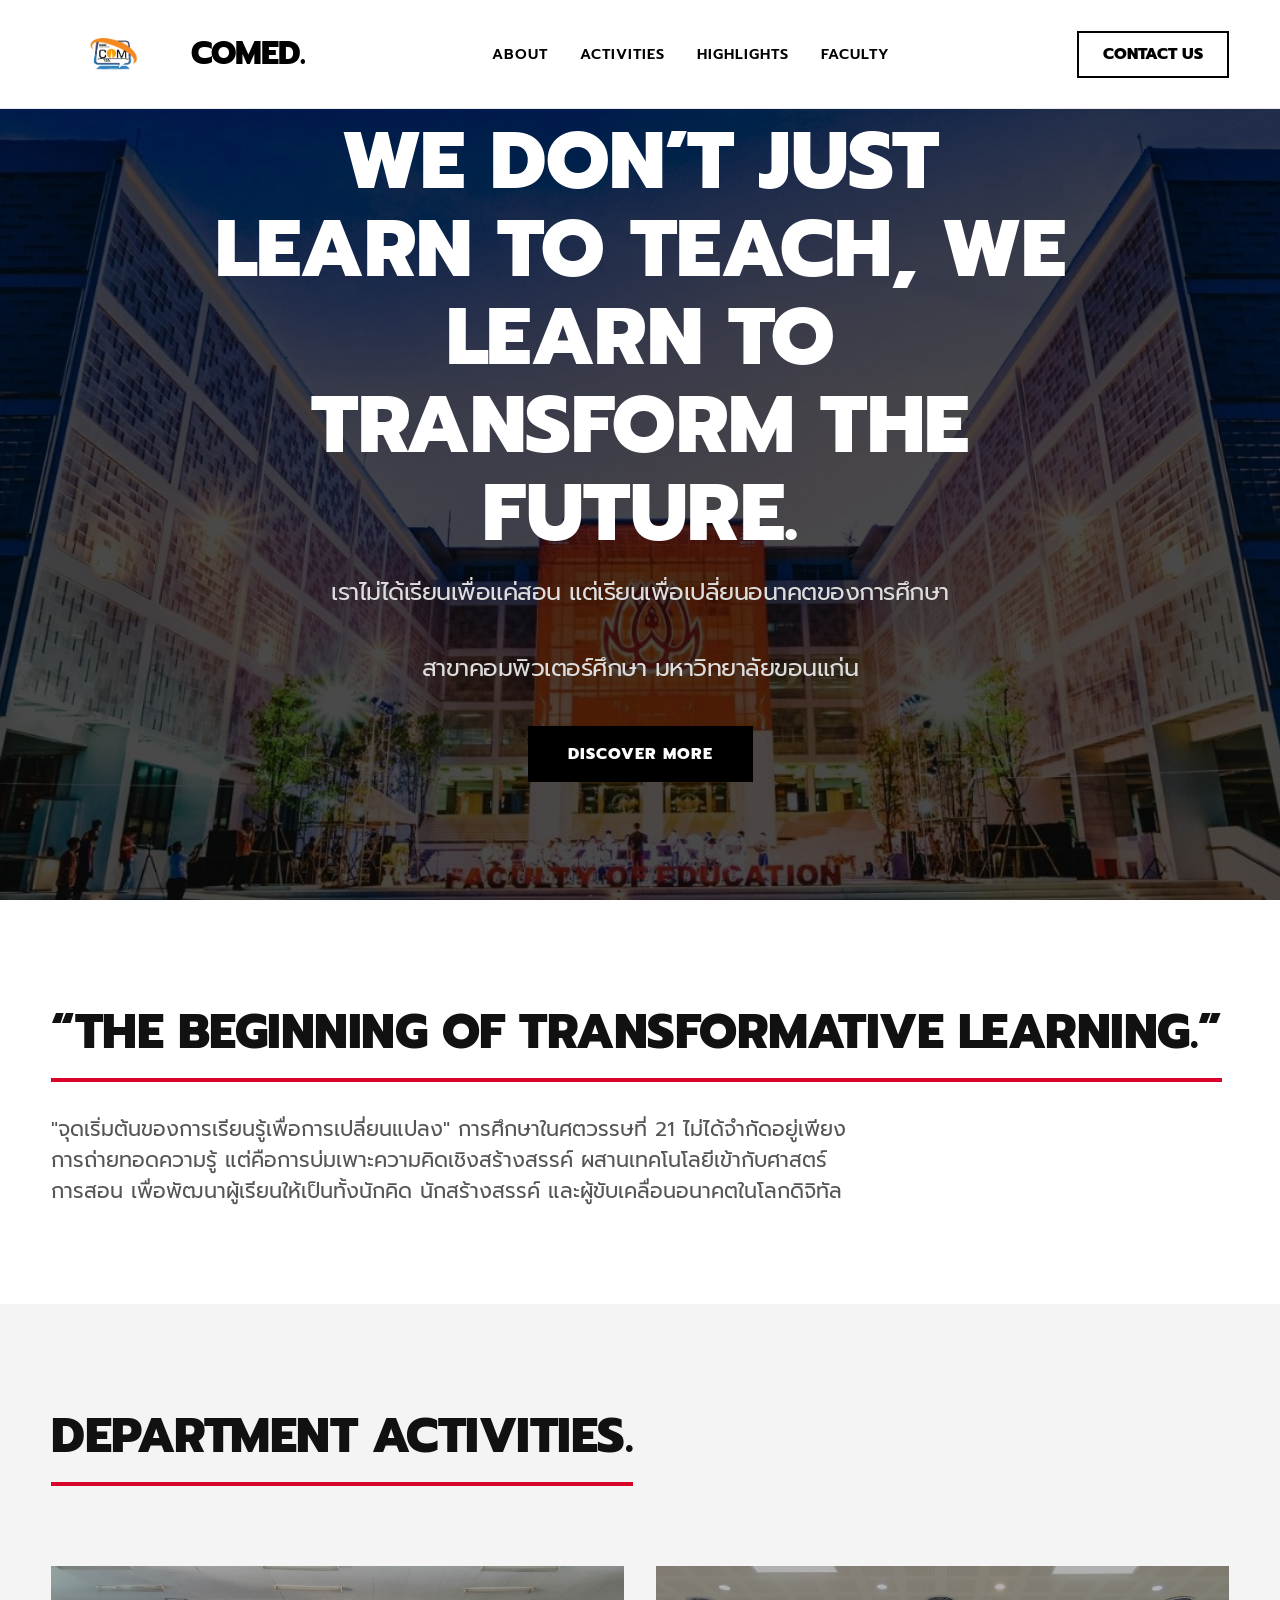
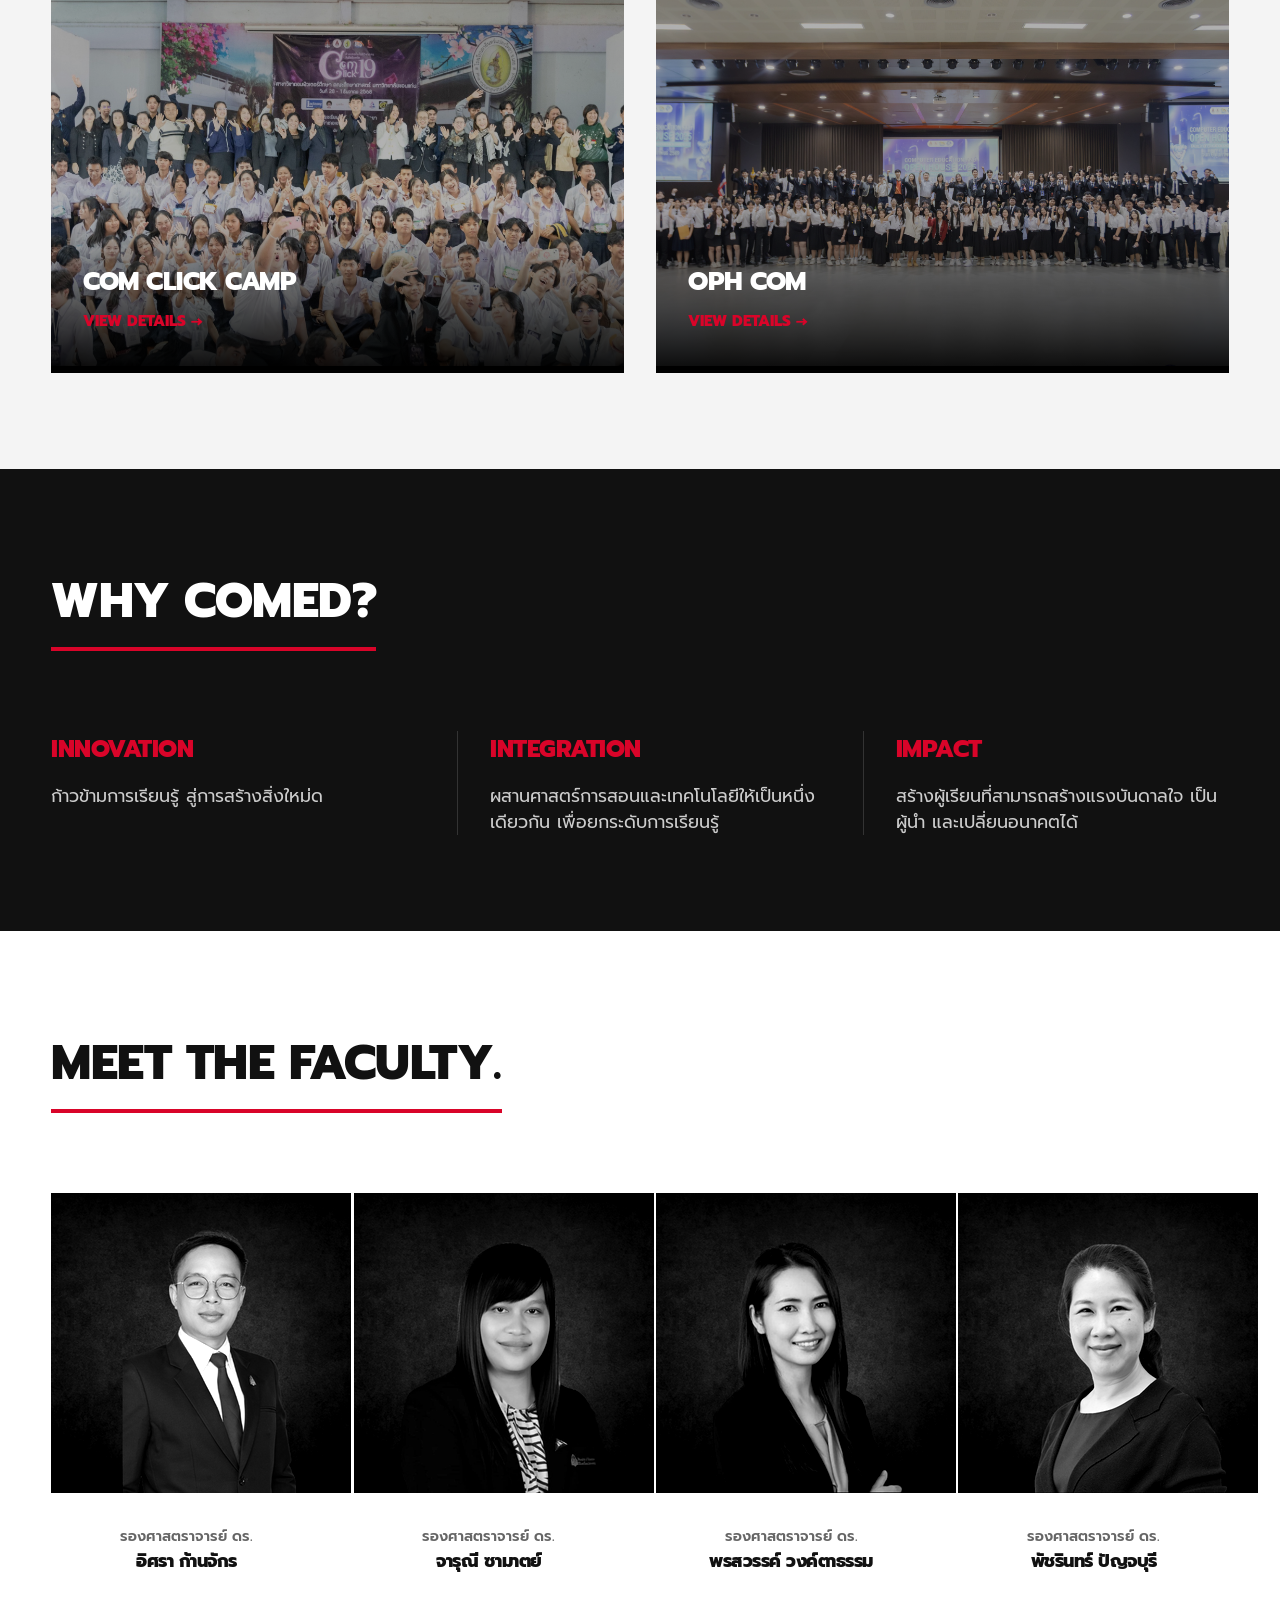
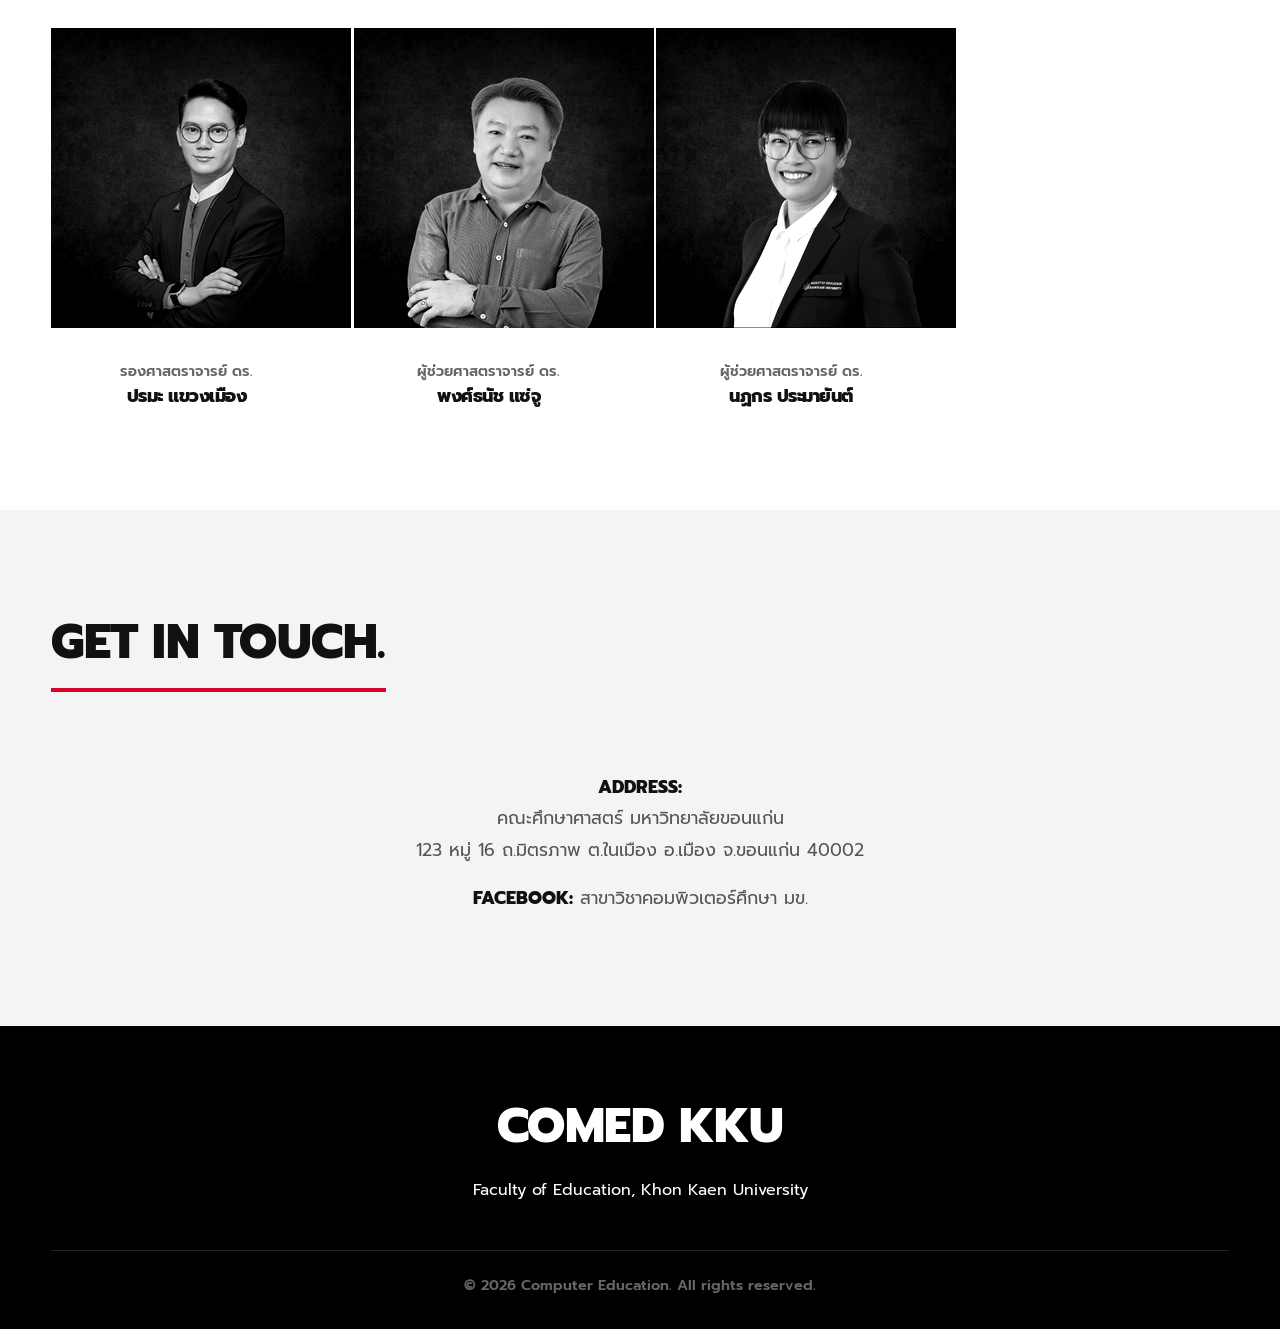
<file: index.html>
<!DOCTYPE html>
<html lang="th">
<head>
    <meta charset="UTF-8">
    <meta name="viewport" content="width=device-width, initial-scale=1.0">
    <title>COMED KKU - Computer Education</title>
    <link href="https://fonts.googleapis.com/css2?family=Prompt:wght@400;600;800&display=swap" rel="stylesheet">
    <link rel="stylesheet" href="style.css">
</head>
<body>

    <nav class="navbar">
        <!-- ปรับขนาดโลโก้ให้ใหญ่ขึ้นตรงนี้ (height: 70px) -->
        <div class="logo-container" style="display: flex; align-items: center; gap: 15px;">
            <img src="images/1LOGO.png" alt="COMED Logo" style="height: 70px; width: auto;">
            <span class="logo-text">COMED.</span>
        </div>
        <ul class="nav-links">
            <li><a href="#about">About</a></li>
            <li><a href="#activities">Activities</a></li>
            <li><a href="#highlights">Highlights</a></li>
            <li><a href="#faculty">Faculty</a></li>
        </ul>
        <div class="nav-action">
            <a href="#contact" class="btn-outline">Contact Us</a>
        </div>
    </nav>

    <header id="home" class="hero">
        <div class="hero-overlay"></div>
        <div class="hero-content animate-on-scroll">
            <h1 class="brand-slogan">We don’t just learn to teach, we learn to transform the future.</h1>
            <h2>เราไม่ได้เรียนเพื่อแค่สอน แต่เรียนเพื่อเปลี่ยนอนาคตของการศึกษา</h2>
            <h2>สาขาคอมพิวเตอร์ศึกษา มหาวิทยาลัยขอนแก่น</h2>
            <div class="hero-buttons">
                <a href="#about" class="btn-solid">Discover More</a>
            </div>
        </div>
    </header>

    <section id="about" class="section bg-white">
        <div class="container animate-on-scroll">
            <h2 class="section-title">“The Beginning of Transformative Learning.”</h2>
            <p class="section-desc">
                "จุดเริ่มต้นของการเรียนรู้เพื่อการเปลี่ยนแปลง" 
                การศึกษาในศตวรรษที่ 21 ไม่ได้จำกัดอยู่เพียงการถ่ายทอดความรู้
                แต่คือการบ่มเพาะความคิดเชิงสร้างสรรค์ ผสานเทคโนโลยีเข้ากับศาสตร์การสอน
                เพื่อพัฒนาผู้เรียนให้เป็นทั้งนักคิด นักสร้างสรรค์ และผู้ขับเคลื่อนอนาคตในโลกดิจิทัล
            </p>
        </div>
    </section>

    <section id="activities" class="section bg-light">
        <div class="container animate-on-scroll">
            <h2 class="section-title">Department Activities.</h2>
            <div class="grid-activities">
                
                <a href="activity-1.html" class="activity-card">
                    <img src="./images/1COMCLICK.png" alt="COM CLICK Camp">
                    <div class="activity-info">
                        <h3>COM CLICK CAMP</h3>
                        <p class="link-arrow">View Details &rarr;</p>
                    </div>
                </a>

                <a href="activity-2.html" class="activity-card">
                    <img src="./images/1OPH.png" alt="OPH COM">
                    <div class="activity-info">
                        <h3>OPH COM</h3>
                        <p class="link-arrow">View Details &rarr;</p>
                    </div>
                </a>

            </div>
        </div>
    </section>

    <section id="highlights" class="section bg-black text-white">
        <div class="container animate-on-scroll">
            <h2 class="section-title text-white">Why COMED?</h2>
            <div class="grid-3">
                <div class="feature-block">
                    <h3>Innovation</h3>
                    <p>ก้าวข้ามการเรียนรู้ สู่การสร้างสิ่งใหม่ด</p>
                </div>
                <div class="feature-block border-left">
                    <h3>Integration</h3>
                    <p>ผสานศาสตร์การสอนและเทคโนโลยีให้เป็นหนึ่งเดียวกัน เพื่อยกระดับการเรียนรู้</p>
                </div>
                <div class="feature-block border-left">
                    <h3>Impact</h3>
                    <p>สร้างผู้เรียนที่สามารถสร้างแรงบันดาลใจ เป็นผู้นำ และเปลี่ยนอนาคตได้</p>
                </div>
            </div>
        </div>
    </section>

    <section id="faculty" class="section bg-white">
        <div class="container animate-on-scroll">
            <h2 class="section-title">Meet The Faculty.</h2>
            <div class="grid-faculty">
                <div class="faculty-card">
                    <img src="images/1.png" alt="Faculty">
                    <span>รองศาสตราจารย์ ดร.</span>
                    <h4>อิศรา ก้านจักร</h4>
                </div>
                <div class="faculty-card">
                    <img src="images/2.png" alt="Faculty">
                    <span>รองศาสตราจารย์ ดร.</span>
                    <h4>จารุณี ซามาตย์</h4>
                </div>
                <div class="faculty-card">
                    <img src="images/3.png" alt="Faculty">
                    <span>รองศาสตราจารย์ ดร.</span>
                    <h4>พรสวรรค์ วงค์ตาธรรม</h4>
                </div>
                <div class="faculty-card">
                    <img src="images/4.png" alt="Faculty">
                    <span>รองศาสตราจารย์ ดร.</span>
                    <h4>พัชรินทร์ ปัญจบุรี</h4>
                </div>
                <div class="faculty-card">
                    <img src="images/5.png" alt="Faculty">
                    <span>รองศาสตราจารย์ ดร.</span>
                    <h4>ปรมะ แขวงเมือง</h4>
                </div>
                <div class="faculty-card">
                    <img src="images/6.png" alt="Faculty">
                    <span>ผู้ช่วยศาสตราจารย์ ดร.</span>
                    <h4>พงศ์ธนัช แซ่จู</h4>
                </div>
                <div class="faculty-card">
                    <img src="images/7.png" alt="Faculty">
                    <span>ผู้ช่วยศาสตราจารย์ ดร.</span>
                    <h4>นฏกร ประมายันต์</h4>
                </div>
            </div>
        </div>
    </section>

    <section id="contact" class="section bg-light">
        <div class="container animate-on-scroll">
            <h2 class="section-title">Get In Touch.</h2>
            <div class="contact-info" style="text-align: center; max-width: 700px; margin: 3rem auto 0;">
                <p style="margin-bottom: 1rem; font-size: 1.1rem; color: #555;">
                    <strong style="color: #111;">Address:</strong><br> 
                    คณะศึกษาศาสตร์ มหาวิทยาลัยขอนแก่น<br>
                    123 หมู่ 16 ถ.มิตรภาพ ต.ในเมือง อ.เมือง จ.ขอนแก่น 40002
                </p>
                <p style="margin-bottom: 1rem; font-size: 1.1rem; color: #555;">
                    <strong style="color: #111;">Facebook:</strong> สาขาวิชาคอมพิวเตอร์ศึกษา มข.
                </p>
            </div>
        </div>
    </section>

    <footer class="footer-dark">
        <div class="footer-content">
            <h2>COMED KKU</h2>
            <p>Faculty of Education, Khon Kaen University</p>
        </div>
        <div class="footer-bottom">
            <p>© 2026 Computer Education. All rights reserved.</p>
        </div>
    </footer>

    <script src="script.js"></script>
</body>
</html>
</file>
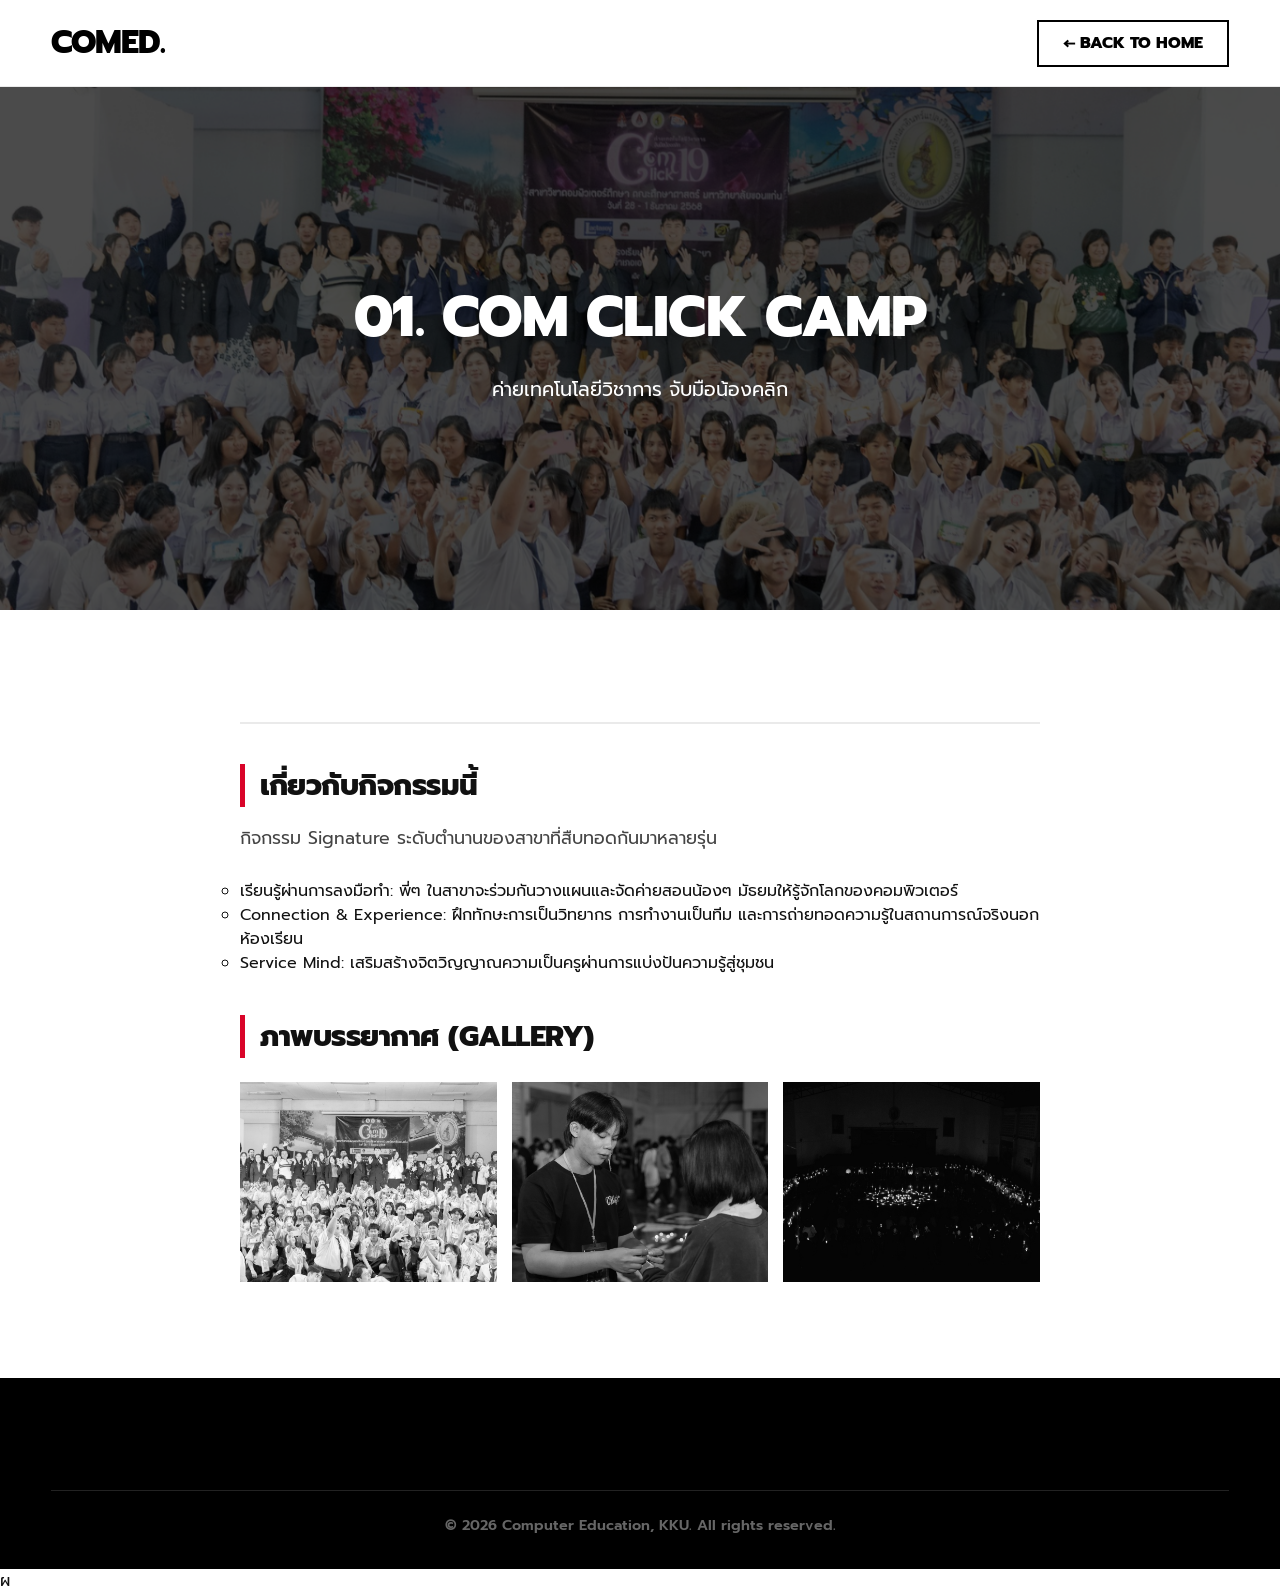
<file: activity-1.html>
<!DOCTYPE html>
<html lang="th">
<head>
    <meta charset="UTF-8">
    <meta name="viewport" content="width=device-width, initial-scale=1.0">
    <title>COMED Camp - COMED KKU</title>
    <link href="https://fonts.googleapis.com/css2?family=Prompt:wght@400;600;800&display=swap" rel="stylesheet">
    <link rel="stylesheet" href="style.css">
</head>
<body>

    <nav class="navbar">
        <div class="logo-container">
            <span class="logo-text">COMED.</span>
        </div>
        <div class="nav-action">
            <a href="index.html" class="btn-outline">&larr; Back to Home</a>
        </div>
    </nav>

    <header class="article-hero" style="background-image: url('./images/1COMCLICK.png');">
        <div class="hero-overlay"></div>
        <div class="article-hero-content animate-on-scroll">
            <h1>01. COM CLICK CAMP</h1>
            <p>ค่ายเทคโนโลยีวิชาการ จับมือน้องคลิก</p>
        </div>
    </header>

    <main class="section bg-white">
        <div class="article-container animate-on-scroll">
            <div class="article-meta">
            </div>
            <h2 class="content-heading">เกี่ยวกับกิจกรรมนี้</h2>
            <p class="content-text">
                กิจกรรม Signature ระดับตำนานของสาขาที่สืบทอดกันมาหลายรุ่น
                <ul>
                    <ul>
                    <li> เรียนรู้ผ่านการลงมือทำ: พี่ๆ ในสาขาจะร่วมกันวางแผนและจัดค่ายสอนน้องๆ มัธยมให้รู้จักโลกของคอมพิวเตอร์</li>
                    <li>Connection & Experience: ฝึกทักษะการเป็นวิทยากร การทำงานเป็นทีม และการถ่ายทอดความรู้ในสถานการณ์จริงนอกห้องเรียน</li>
                    <li> Service Mind: เสริมสร้างจิตวิญญาณความเป็นครูผ่านการแบ่งปันความรู้สู่ชุมชน</li>
                </ul>
            </ul> 

            <h2 class="content-heading">ภาพบรรยากาศ (Gallery)</h2>
            <div class="gallery-grid">
                <img src="images/1COMCLICK.png" alt="Gallery 1">
                <img src="images/2COMCLICK.png" alt="Gallery 2">
                <img src="images/3COMCLICK.png" alt="Gallery 3">
            </div>
        </div>
    </main>

    <footer class="footer-dark">
        <div class="footer-bottom">
            <p>© 2026 Computer Education, KKU. All rights reserved.</p>
        </div>
    </footer>

    <script src="script.js"></script>
</body>
</html>ผ
</file>
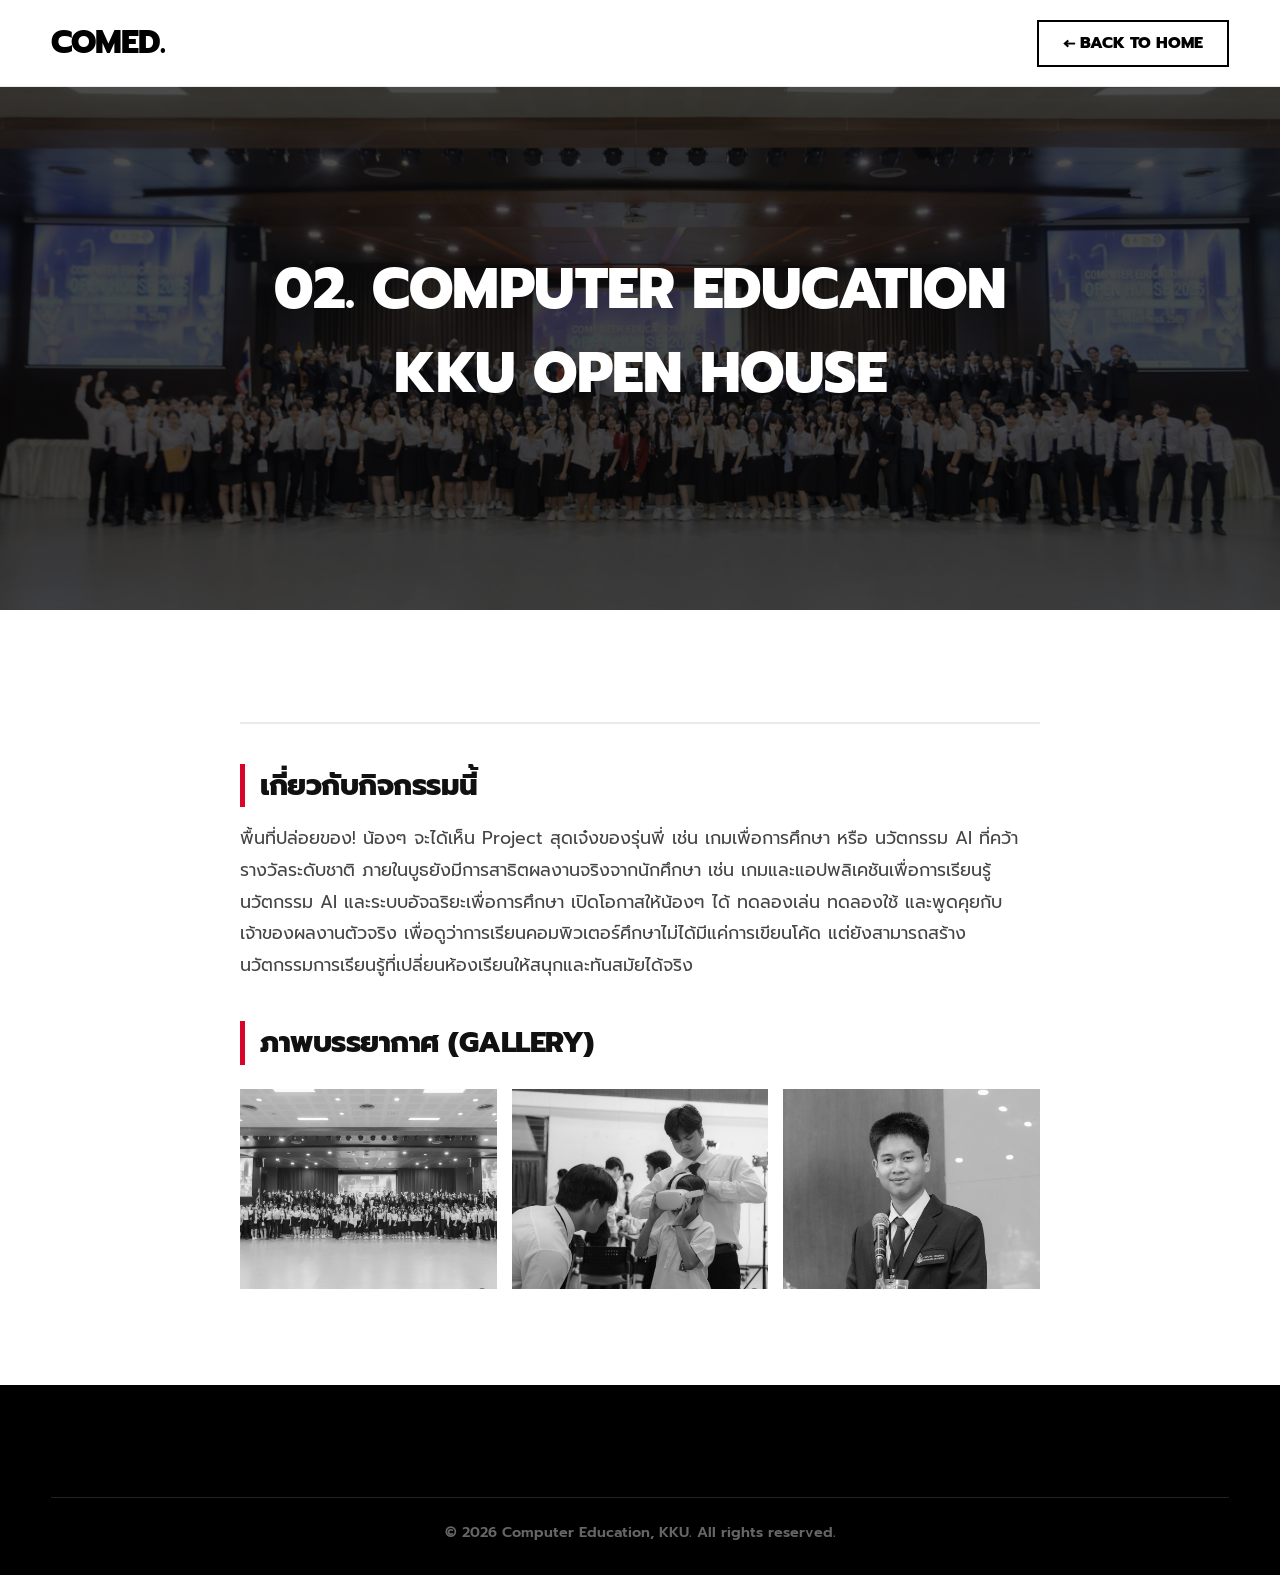
<file: activity-2.html>
<!DOCTYPE html>
<html lang="th">
<head>
    <meta charset="UTF-8">
    <meta name="viewport" content="width=device-width, initial-scale=1.0">
    <title>AI & Coding Workshop - COMED KKU</title>
    <link href="https://fonts.googleapis.com/css2?family=Prompt:wght@400;600;800&display=swap" rel="stylesheet">
    <link rel="stylesheet" href="style.css">
</head>
<body>

    <nav class="navbar">
        <div class="logo-container">
            <span class="logo-text">COMED.</span>
        </div>
        <div class="nav-action">
            <a href="index.html" class="btn-outline">&larr; Back to Home</a>
        </div>
    </nav>

    <header class="article-hero" style="background-image: url('./images/1OPH.png');">
        <div class="hero-overlay"></div>
        <div class="article-hero-content animate-on-scroll">
            <h1>02. Computer Education KKU Open House</h1>
        </div>
    </header>

    <main class="section bg-white">
        <div class="article-container animate-on-scroll">
            <div class="article-meta">
                </div>
            <h2 class="content-heading">เกี่ยวกับกิจกรรมนี้</h2>
            <p class="content-text">
            พื้นที่ปล่อยของ! น้องๆ จะได้เห็น Project สุดเจ๋งของรุ่นพี่ 
            เช่น เกมเพื่อการศึกษา หรือ นวัตกรรม AI ที่คว้ารางวัลระดับชาติ
            ภายในบูธยังมีการสาธิตผลงานจริงจากนักศึกษา เช่น
            เกมและแอปพลิเคชันเพื่อการเรียนรู้
            นวัตกรรม AI และระบบอัจฉริยะเพื่อการศึกษา
            เปิดโอกาสให้น้องๆ ได้ ทดลองเล่น ทดลองใช้ และพูดคุยกับเจ้าของผลงานตัวจริง เพื่อดูว่าการเรียนคอมพิวเตอร์ศึกษาไม่ได้มีแค่การเขียนโค้ด แต่ยังสามารถสร้าง นวัตกรรมการเรียนรู้ที่เปลี่ยนห้องเรียนให้สนุกและทันสมัยได้จริง
            </p>

            <h2 class="content-heading">ภาพบรรยากาศ (Gallery)</h2>
            <div class="gallery-grid">
                <img src="./images/1OPH.png" alt="Gallery 1">
                <img src="./images/2OPH.png" alt="Gallery 2">
                <img src="./images/3OPH.png" alt="Gallery 3">
            </div>
        </div>
    </main>

    <footer class="footer-dark">
        <div class="footer-bottom">
            <p>© 2026 Computer Education, KKU. All rights reserved.</p>
        </div>
    </footer>

    <script src="script.js"></script>
</body>
</html>
</file>
<file: style.css>
* { margin: 0; padding: 0; box-sizing: border-box; }

body {
    font-family: 'Prompt', sans-serif;
    color: #111;
    line-height: 1.5;
    background-color: #fff;
    overflow-x: hidden;
    scroll-behavior: smooth;
}

h1, h2, h3, h4 {
    text-transform: uppercase;
    font-weight: 800;
    letter-spacing: -0.5px;
}

.navbar {
    display: flex; justify-content: space-between; align-items: center;
    padding: 1.2rem 4%; position: fixed; top: 0; width: 100%;
    background-color: #fff; border-bottom: 1px solid #eaeaea; z-index: 1000;
}

.logo-text { font-size: 2rem; font-weight: 800; color: #000; letter-spacing: -1px; }

.nav-links { list-style: none; display: flex; gap: 2rem; }
.nav-links a { 
    text-decoration: none; color: #000; font-weight: 600; 
    font-size: 0.9rem; text-transform: uppercase; letter-spacing: 1px;
    transition: color 0.2s;
}
.nav-links a:hover { color: #d90429; }

.btn-solid {
    background-color: #000; color: #fff; border: none;
    padding: 1rem 2.5rem; font-size: 1rem; font-weight: 800;
    text-transform: uppercase; letter-spacing: 1px;
    cursor: pointer; transition: 0.3s; display: inline-block;
    text-decoration: none;
}
.btn-solid:hover { background-color: #d90429; transform: translateY(-2px); }

.btn-outline {
    border: 2px solid #000; color: #000; padding: 0.6rem 1.5rem;
    font-weight: 800; text-transform: uppercase; text-decoration: none;
    transition: 0.3s; display: inline-block;
}
.btn-outline:hover { background-color: #000; color: #fff; }

.hero { 
    height: 100vh; position: relative; display: flex;
    align-items: center; justify-content: center; text-align: center;
    
    /* แก้ไขบรรทัดนี้ให้ตรงเป๊ะๆ */
    background-image: url('images/KKU.jpg'); 
    
    background-size: cover; background-position: center;
    background-color: #111; /* สีพื้นหลังสำรองตอนรูปยังไม่มา */
}

.hero-overlay {
    position: absolute; top: 0; left: 0; width: 100%; height: 100%;
    background: rgba(0, 0, 0, 0.7); 
}

.hero-content { position: relative; z-index: 10; color: #fff; max-width: 900px; padding: 0 20px; }
.brand-slogan { font-size: 5rem; line-height: 1.1; margin-bottom: 1rem; text-transform: uppercase; }
.hero-content h2 { font-size: 1.5rem; font-weight: 400; margin-bottom: 2.5rem; text-transform: none; color: #ddd; }

.section { padding: 6rem 4%; }
.bg-white { background-color: #fff; }
.bg-light { background-color: #f4f4f4; }
.bg-black { background-color: #111; color: #fff; }

.container { max-width: 1200px; margin: 0 auto; }
.section-title { font-size: 3rem; margin-bottom: 2rem; border-bottom: 4px solid #d90429; display: inline-block; padding-bottom: 10px; }
.text-white { color: #fff; }
.section-desc { font-size: 1.3rem; max-width: 800px; font-weight: 400; color: #555; }

.grid-activities { 
    display: grid; 
    grid-template-columns: repeat(auto-fit, minmax(350px, 1fr)); 
    gap: 2rem; 
    margin-top: 3rem; 
}

.activity-card { 
    position: relative; 
    overflow: hidden; 
    background: #000; 
    display: block; 
    text-decoration: none;
    cursor: pointer;
}

.activity-card img { 
    width: 100%; 
    height: 400px; 
    object-fit: cover; 
    transition: 0.6s ease; 
    opacity: 0.7; 
}

.activity-card:hover img { 
    transform: scale(1.08); 
    opacity: 1; 
}

.activity-info { 
    position: absolute; 
    bottom: 0; left: 0; 
    padding: 2.5rem 2rem; 
    width: 100%; 
    background: linear-gradient(transparent, rgba(0,0,0,0.95)); 
    color: #fff; 
    transition: 0.3s;
}

.activity-info h3 { font-size: 1.6rem; margin-bottom: 0.5rem; color: #fff; }
.link-arrow { color: #d90429; font-weight: 800; text-transform: uppercase; font-size: 0.95rem; transition: 0.3s; }
.activity-card:hover .link-arrow { color: #fff; padding-left: 10px; }

.grid-3 { display: grid; grid-template-columns: repeat(auto-fit, minmax(300px, 1fr)); gap: 2.5rem; margin-top: 3rem; }
.feature-block h3 { font-size: 1.5rem; margin-bottom: 1rem; color: #d90429; }
.feature-block p { font-size: 1.1rem; color: #ccc; }
@media(min-width: 768px) { .border-left { border-left: 1px solid #333; padding-left: 2rem; } }

.grid-faculty { 
    display: grid; 
    grid-template-columns: repeat(auto-fit, minmax(220px, 1fr)); 
    gap: 3rem 2rem; 
    margin-top: 3rem; 
    text-align: center; 
}

.faculty-card img { 
    width:300px;
    height: 300px; 
    object-fit: cover; 
    margin-bottom: 1.5rem; 
    filter: grayscale(100%) contrast(1.2); 
    transition: 0.4s ease; 
}

.faculty-card:hover img { filter: grayscale(0%) contrast(1); transform: translateY(-10px); }
.faculty-card h4 { font-size: 1.1rem; margin-bottom: 0.3rem; }
.faculty-card p { color: #000000; font-weight: 800; text-transform: uppercase; font-size: 0.85rem; margin-bottom: 0.5rem; }
.faculty-card span { font-size: 0.9rem; color: #666; font-weight: 600; }

.footer-dark { background-color: #000; color: #fff; padding: 4rem 4% 2rem; text-align: center; }
.footer-content h2 { font-size: 3rem; margin-bottom: 1rem; }
.footer-bottom { margin-top: 3rem; padding-top: 1.5rem; border-top: 1px solid #222; font-size: 0.9rem; color: #666; font-weight: 600; }

.animate-on-scroll { opacity: 0; transform: translateY(40px); transition: opacity 0.8s cubic-bezier(0.165, 0.84, 0.44, 1), transform 0.8s cubic-bezier(0.165, 0.84, 0.44, 1); }
.animate-on-scroll.show { opacity: 1; transform: translateY(0); }

@media(max-width: 768px) {
    .brand-slogan { font-size: 3.5rem; }
    .section-title { font-size: 2.2rem; }
    .nav-links { display: none; }
    .grid-activities { grid-template-columns: 1fr; }
}

/* ==================== สไตล์เพิ่มเติมสำหรับหน้า Activity Detail ==================== */

/* แบนเนอร์หัวบทความ */
.article-hero {
    height: 60vh;
    position: relative;
    display: flex;
    align-items: center;
    justify-content: center;
    text-align: center;
    background-size: cover;
    background-position: center;
    margin-top: 70px; /* เว้นระยะให้ Navbar */
}

.article-hero-content {
    position: relative;
    z-index: 10;
    color: #fff;
    max-width: 800px;
    padding: 0 20px;
}

.article-hero-content h1 {
    font-size: 3.5rem;
    margin-bottom: 1rem;
    color: #fff;
}

.article-hero-content p {
    font-size: 1.2rem;
    font-weight: 400;
}

/* คอนเทนเนอร์สำหรับอ่านบทความ */
.article-container {
    max-width: 800px;
    margin: 0 auto;
}

.article-meta {
    display: flex;
    gap: 2rem;
    margin-bottom: 2.5rem;
    padding-bottom: 1rem;
    border-bottom: 2px solid #eaeaea;
    color: #666;
    font-size: 0.95rem;
}

.article-meta span strong {
    color: #d90429;
    text-transform: uppercase;
}

.content-heading {
    font-size: 1.8rem;
    margin-bottom: 1rem;
    color: #111;
    border-left: 5px solid #d90429;
    padding-left: 15px;
    margin-top: 2.5rem;
}

.content-text {
    font-size: 1.1rem;
    color: #444;
    line-height: 1.8;
    margin-bottom: 1.5rem;
}

/* Gallery รูปภาพ 3 รูป */
.gallery-grid {
    display: grid;
    grid-template-columns: repeat(auto-fit, minmax(200px, 1fr));
    gap: 15px;
    margin-top: 1.5rem;
}

.gallery-grid img {
    width: 100%;
    height: 200px;
    object-fit: cover;
    filter: grayscale(100%);
    transition: all 0.4s ease;
}

.gallery-grid img:hover {
    filter: grayscale(0%);
    transform: scale(1.03);
}

@media(max-width: 768px) {
    .article-meta {
        flex-direction: column;
        gap: 0.5rem;
    }
    .article-hero-content h1 {
        font-size: 2.5rem;
    }
}
/* ==================== ส่วนที่เพิ่มเข้ามาใหม่ (Curriculum & Contact) ==================== */

/* --- Curriculum Section --- */
.grid-curriculum {
    display: grid;
    grid-template-columns: repeat(auto-fit, minmax(240px, 1fr));
    gap: 2rem;
}

.curriculum-box {
    border: 2px solid #333;
    padding: 2.5rem 1.5rem;
    transition: 0.4s ease;
    cursor: default;
}

.curriculum-box:hover {
    background: #fff;
    color: #111;
    border-color: #fff;
    transform: translateY(-5px);
}

.curriculum-box h3 {
    font-size: 2.5rem;
    color: #d90429;
    margin-bottom: 0.5rem;
    transition: 0.4s;
}

.curriculum-box:hover h3 {
    color: #111; /* เปลี่ยนสีตัวเลขตอนเอาเมาส์ชี้ */
}

.curriculum-box p {
    font-size: 1.1rem;
    font-weight: 600;
}

/* --- Contact Section --- */
.contact-wrapper {
    display: grid;
    grid-template-columns: repeat(auto-fit, minmax(350px, 1fr));
    gap: 4rem;
    text-align: left;
    margin-top: 3rem;
}

.contact-info h3 {
    font-size: 2rem;
    margin-bottom: 1.5rem;
    border-bottom: 4px solid #d90429;
    display: inline-block;
    padding-bottom: 5px;
    color: #111;
}

.contact-info p {
    font-size: 1.1rem;
    margin-bottom: 1rem;
    color: #555;
    line-height: 1.8;
}

.contact-info strong {
    color: #111;
    font-weight: 800;
    text-transform: uppercase;
}

/* Contact Form */
.contact-form form {
    display: flex;
    flex-direction: column;
    gap: 1.5rem;
}

.contact-form input, 
.contact-form textarea {
    width: 100%;
    padding: 1rem 1.5rem;
    border: 2px solid #ddd;
    background: #fff;
    font-family: 'Prompt', sans-serif;
    font-size: 1rem;
    font-weight: 600;
    outline: none;
    transition: 0.3s ease;
}

.contact-form input:focus, 
.contact-form textarea:focus {
    border-color: #111;
    box-shadow: 4px 4px 0px rgba(0,0,0,0.1);
}

.contact-form button {
    align-self: flex-start;
    padding: 1.2rem 3rem;
}
</file>
